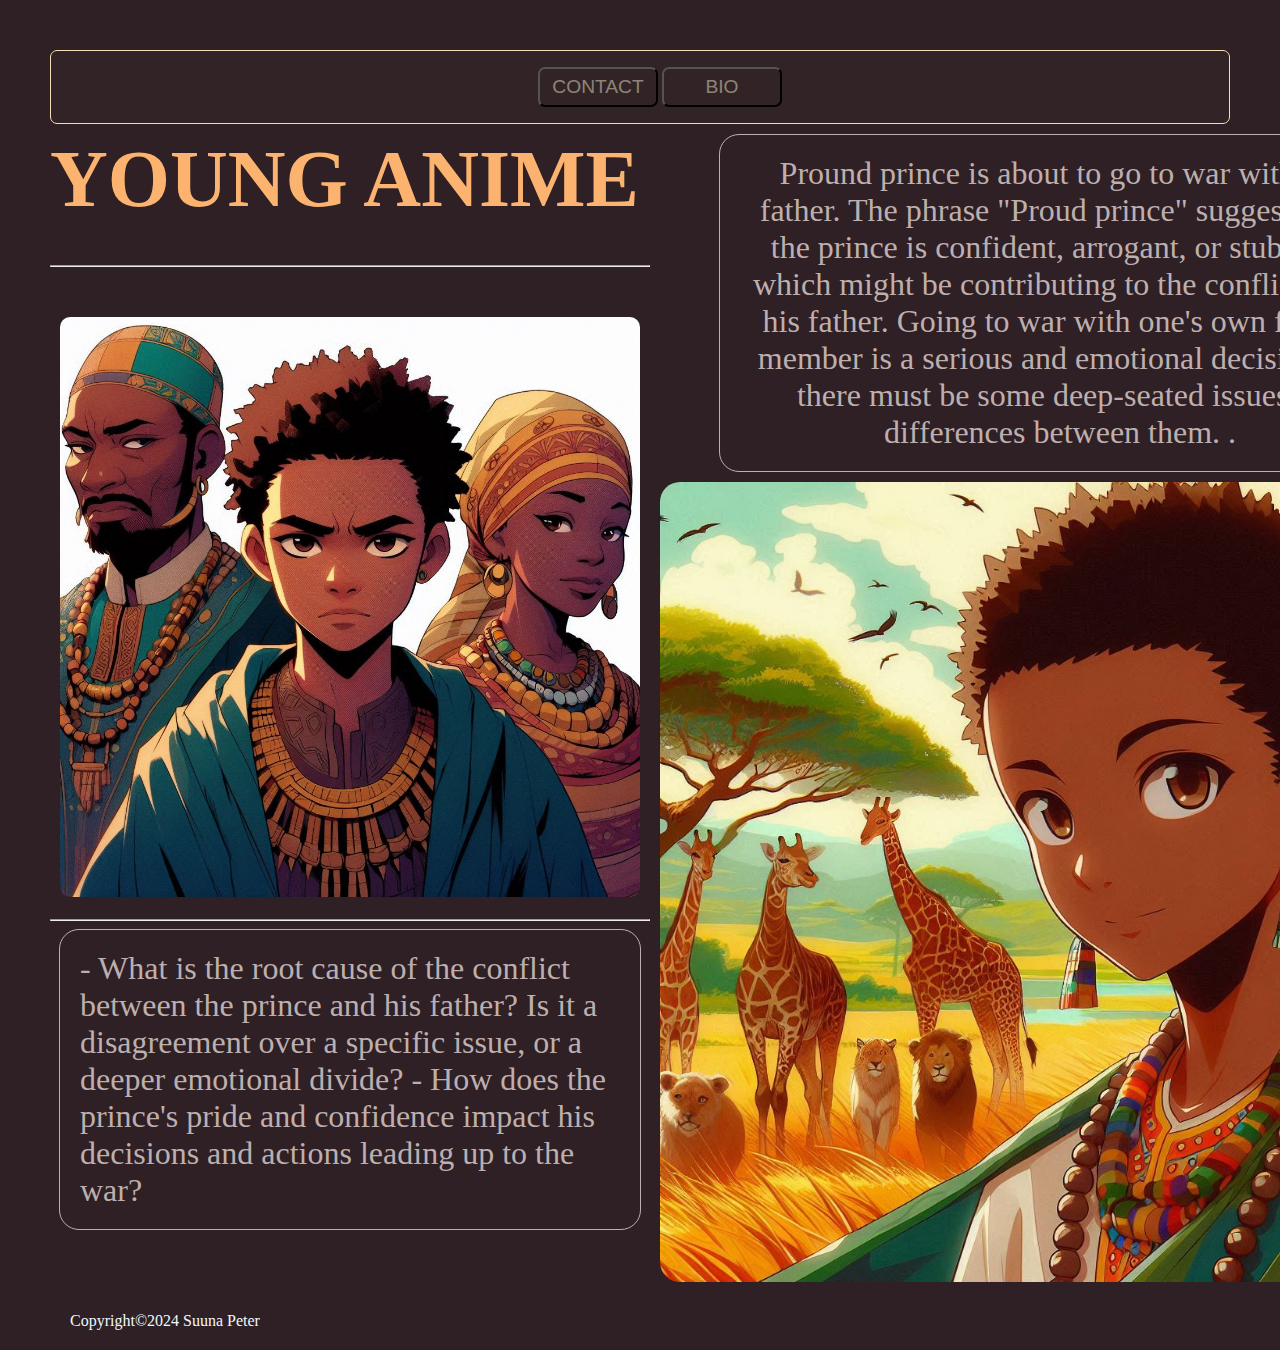
<file: index.html>
<!DOCTYPE html>
<html lang="en">
  <head>
    <meta charset="UTF-8" />
    <meta name="viewport" content="width=device-width, initial-scale=1.0" />
    <title>Young anime</title>
    <link rel="stylesheet" href="./style.css" />
  </head>
  <body>
    <div class="bar">
      <nav>
        <ul>
          <a href="https://backheart.github.io/html-portfolio3/index.html"
            ><span><button>CONTACT</button></span></a
          >
          <a href="./achive/About me.html">
            <span><button>BIO</button></span></a
          >
        </ul>
      </nav>
    </div>
    <div class="anima">
      <div class="group">
        <div class="header">
          <h1>
            YOUNG ANIME
            <hr />
          </h1>
        </div>
        <div class="photo">
          <img
            class="prince"
            src="./achive/6.jpg"
            alt="anime of a prince and his parents"
          />
          <hr />
        </div>
        <div class="text2">
          <p class="story1">
            - What is the root cause of the conflict between the prince and his father? Is it a disagreement over a specific issue, or a deeper emotional divide?
            - How does the prince's pride and confidence impact his decisions and actions leading up to the war?
          
            
          </p>
        </div>
      </div>

      <div class="text">
        <p class="story">
          Pround prince is about to go to war with his father. The phrase "Proud
          prince" suggests that the prince is confident, arrogant, or stubborn,
          which might be contributing to the conflict with his father. Going to
          war with one's own family member is a serious and emotional decision,
          so there must be some deep-seated issues or differences between them.
          .
        </p>
      </div>

      <div class="freetime">
        <img
          class="prince1"
          src="./achive/2.jpg"
          alt="anime prince in the wild"
        />
      </div>

      <div class="lower">
        <footer>Copyright©2024 Suuna Peter</footer>
      </div>
    </div>
  </body>
</html>
</file>
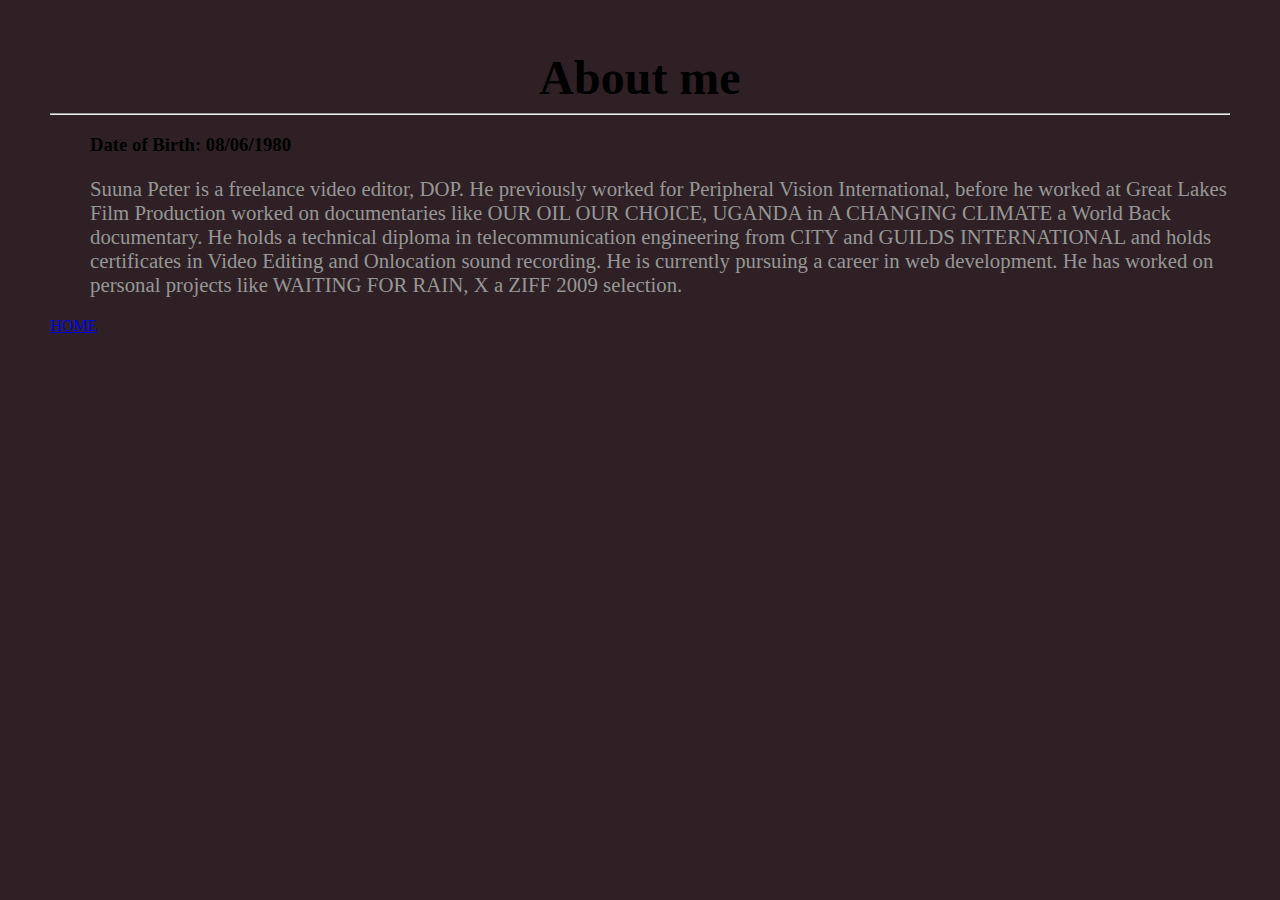
<file: achive/About me.html>
<!DOCTYPE html>
<html lang="en">
  <head>
    <meta charset="UTF-8" />
    <meta name="viewport" content="width=device-width, initial-scale=1.0" />
    <title>About me</title>
  </head>
  <link rel="stylesheet" href="../style.css" />
  <body>
    <div class="about">
      <div class="aboutHead"><h2>About me</h2></div>
      <hr />
      <div class="textBio">
        <ul>
          <h3>Date of Birth: 08/06/1980</h3>
          <p class="peter">
            Suuna Peter is a freelance video editor, DOP. He previously worked
            for Peripheral Vision International, before he worked at Great Lakes
            Film Production worked on documentaries like OUR OIL OUR CHOICE,
            UGANDA in A CHANGING CLIMATE a World Back documentary. He holds a
            technical diploma in telecommunication engineering from CITY and
            GUILDS INTERNATIONAL and holds certificates in Video Editing and
            Onlocation sound recording. He is currently pursuing a career in web
            development. He has worked on personal projects like WAITING FOR
            RAIN, X a ZIFF 2009 selection.
          </p>
        </ul>
      </div>
      <a href="../index.html">HOME</a>
    </div>
  </body>
</html>
</file>
<file: style.css>
body {
  margin: 50px;
  background-color: rgb(46, 32, 36);
}

h1 {
  font-size: 5rem;
  margin: 0px;
  color: rgb(252, 179, 111);
}

.games {
  font-size: 2rem;
}

.prince {
  height: 580px;
  border-radius: 20px;
  padding: 10px;
  object-fit: cover;
}

.story {
  width: 80%;
  font-size: 2rem;
  border: solid 1px;
  border-radius: 20px;
  padding: 20px;
  margin: 0px;
  color:  #beafaf;
  text-align: center;
}

.story1 {
  width: 90%;
  font-size: 2rem;
  border: solid 1px;
  border-radius: 20px;
  padding: 20px;
  margin: 0px;
  color: #beafaf;
}

.prince1 {
  border-radius: 20px;
  height: 800px;
}
footer {
  color: aliceblue;
  margin: 20px;
}

.anima {
  display: grid;
  height: 100vh;
  grid-template-columns: 1fr 1fr;
  grid-template-rows: 1fr 1fr 1fr 1fr 1fr 1fr;
  gap: 10px;
}

.group {
  grid-area: 2/1/4/2;
}

.text {
  display: flex;
  justify-content: center;
  align-items: center;
  grid-area: 2/2/3/3;
}

.text2 {
  display: flex;
  justify-content: center;
}

.lower {
  grid-area: 4/1/5/1;
}

.freetime {
  display: flex;
  justify-content: center;
  grid-area: 3/2/4;
}

.freetime2{
  grid-area: 5/2/6/3;
}

button {
  width: 120px;
  border-radius: 7px;
  height: 40px;
  font-size: 1.2rem;
  background-color: rgba(133, 68, 14, 0);
  color: rgba(236, 230, 201, 0.5);
}

.bar {
  display: flex;
  justify-content: center;
  border-radius: 7px;
  border: solid 1px wheat;

  background-color: rgba(114, 103, 84, 0.062);
}

@media (max-width: 1100px) {
  .anima {
    display: grid;
    grid-template-columns: 1fr;
    grid-template-rows: 1fr 1fr 1fr 1fr 1fr 1fr;
    justify-content: center;
  }

  .text {
    grid-area: 2/1/3/1;
  }

  .story {
    width: 80%;
    font-size: 1.5rem;
  }

  h1 {
    font-size: 3rem;
  }

  .group {
    grid-area: 1/1/2/1;
  }

  .prince {
    height: 300px;
  }

  .lower {
    grid-area: 5/1/6/1;
  }

  .prince1 {
    border-radius: 20px;
    height: 350px;
    object-fit: cover;
    width: 80%;
  }

  .freetime {
    grid-area: 3/1/4/1;
  }
  .story1 {
    width: 80%;
    font-size: 1.5rem;
  }
  .header {
    display: flex;
    justify-content: center;
  }

  .prince {
    object-fit: cover;
    width: 80%;
    height: 200px;
    position: relative;
    left: 70px;
  }

  button {
    width: 100px;
    height: 40px;
    font-size: 1rem;
    position: relative;
    left: -20px;
  }

  button {
    width: 120px;
    border-radius: 7px;
    height: 40px;
    font-size: 1.2rem;
    background-color: rgba(133, 68, 14, 0);
    color: rgba(236, 230, 201, 0.5);
  }

  .bar {
    display: flex;
    justify-content: center;
    border-radius: 7px;
  }
}

@media (max-width: 700px) {
  .anima {
    display: grid;
    height: 100vh;
    grid-template-columns: 1fr;
    grid-template-rows: 1fr 1fr 1fr 1fr 1fr 1fr;
    justify-content: center;
  }

  .text {
    grid-area: 2/1/3/1;
  }

  .story {
    width: 80%;
    font-size: 1rem;
  }

  h1 {
    font-size: 2rem;
  }

  .group {
    grid-area: 1/1/2/1;
  }

  .prince {
    height: 250px;
  }

  .lower {
    grid-area: 5/1/6/1;
  }

  .prince1 {
    border-radius: 20px;
    height: 350px;
  }

  .freetime {
    grid-area: 3/1/4/1;
  }
  .story1 {
    width: 80%;
    font-size: 1rem;
  }
  .header {
    display: flex;
    justify-content: center;
  }

  .prince {
    position: relative;
    left: 20px;
  }
  button {
    width: 100px;
    height: 40px;
    font-size: 1rem;
    position: relative;
    left: -20px;
  }
}


h2{
    text-align: center;
    font-size: 3rem;
    margin: 0px;
}

.peter{
    font-size: 1.3rem;
    color: #979797;
}
</file>
